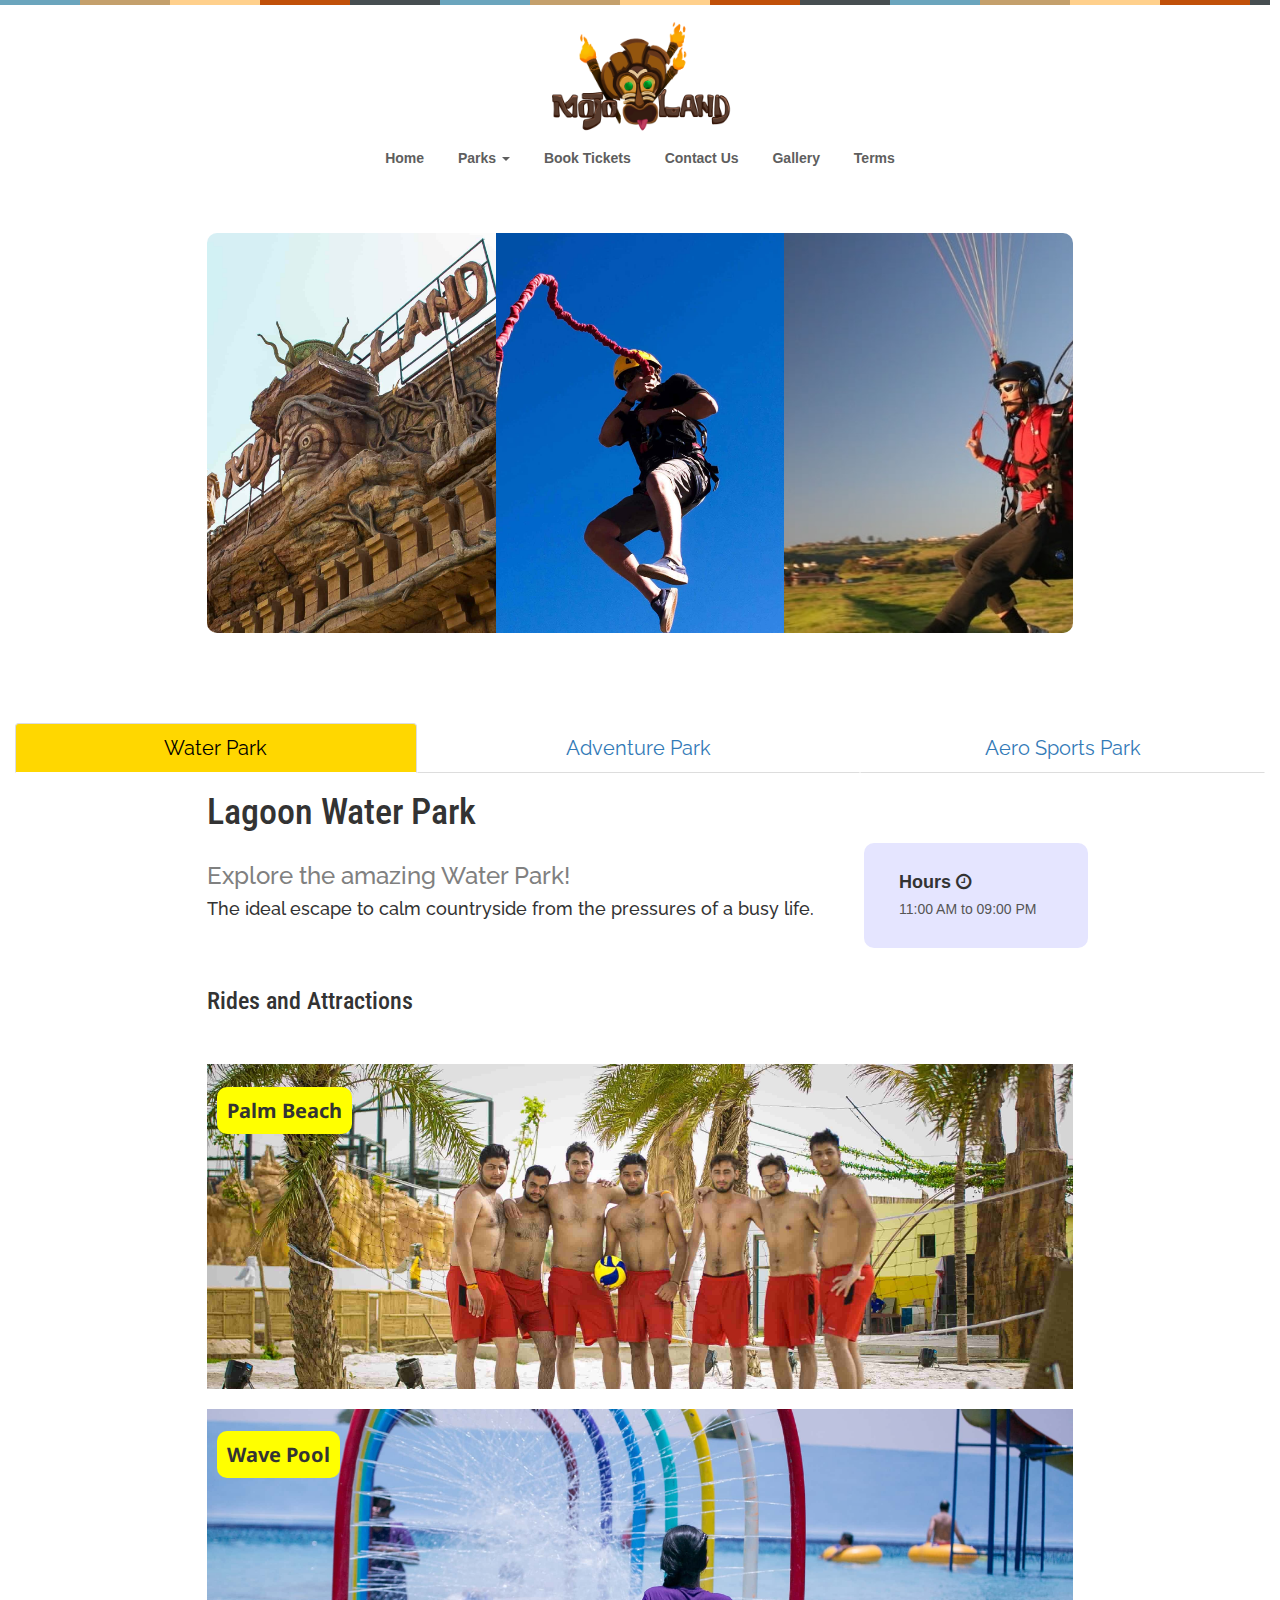
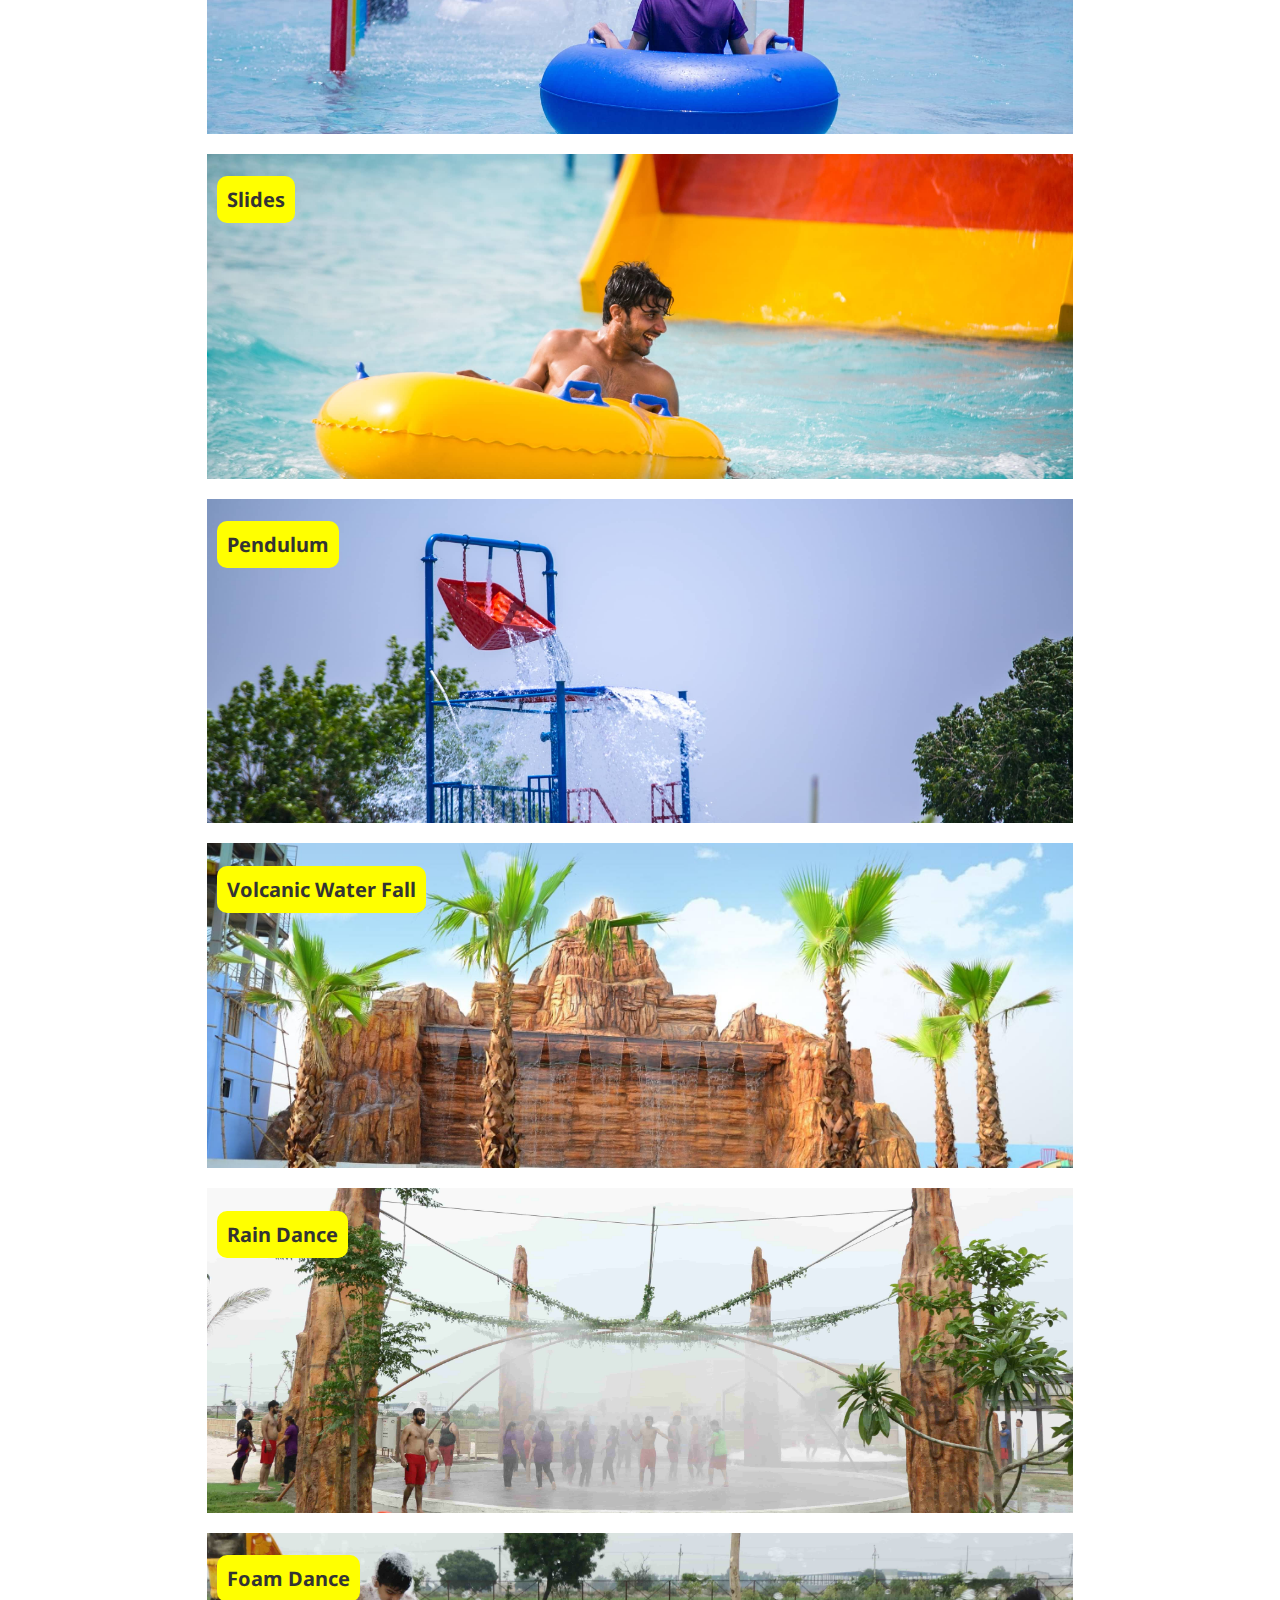
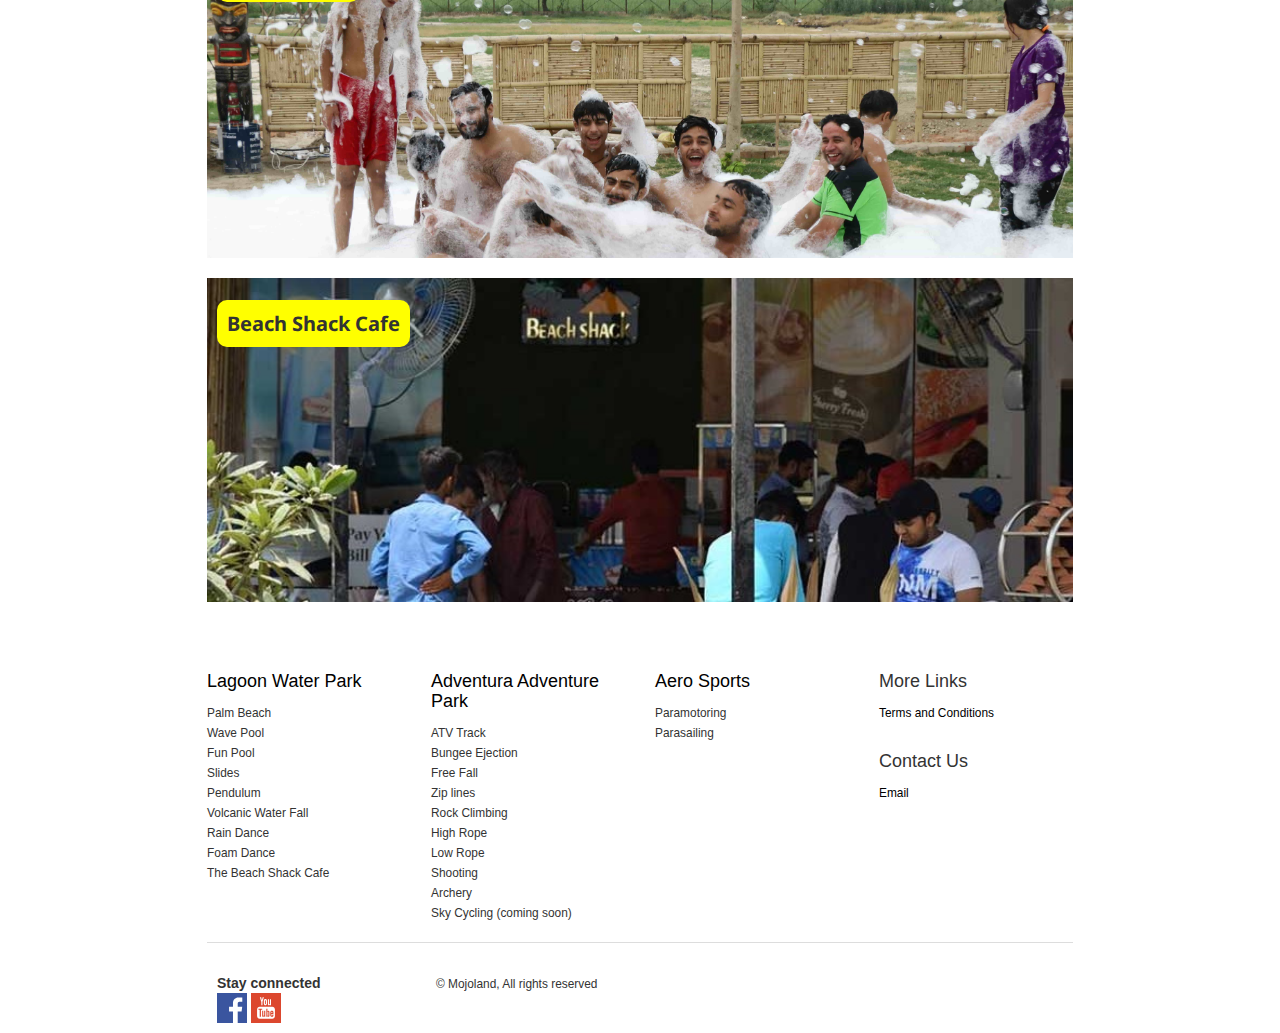
<file: parks.html>
<!DOCTYPE html>
    <html lang="en">
        <head>
            <meta charset="utf-8">
            <meta http-equiv="X-UA-Compatible" content="IE=edge">
            <meta name="viewport" content="width=device-width, initial-scale=1">
            <link rel='shortcut icon' type='image/x-icon' href='favicon.ico' />
            <title>Mojoland | Adventure Park</title>
            <link rel="stylesheet" href="css/bootstrap.min.css">
            <link rel="stylesheet" href="css/styles.css">
            <link rel="stylesheet" href="css/fa/css/font-awesome.min.css">
            <link href="https://fonts.googleapis.com/css?family=Raleway:500|Roboto+Condensed:700|Droid+Sans|Open+Sans" rel="stylesheet">
            <script src="https://ajax.googleapis.com/ajax/libs/jquery/3.2.1/jquery.min.js"></script>
            <script src="js/jquery.js"></script>
            <script src="js/bootstrap.min.js"></script>
            <style type="text/css">
                .icon-bar {
                    background-color: black;
                }
                .navbar-nav {
                    width: 100%;
                    text-align: center;
                }
                .navbar-nav > li {
                    float: none;
                    display: inline-block;
                }
                .container {
                    width:70%;
                }

                @media only screen 
                and (max-width: 800px) {
                    .container {
                        width: 100% !important;
                    }
                }

            </style>
            <script type="text/javascript">
                $(document).ready(function() {
                    var x = $(window).width() - $("#tabnav").width();
                    x /= 2;
                    $(".tabsfixed").css("left", x+"px");
                });
                $(window).resize(function() {
                    var x = $(window).width() - $("#tabnav").width();
                    x /= 2;
                    $(".tabsfixed").css("left", x+"px");
                });
                $(window).scroll(function() {
                    var a = $("#logo").height() + $("#navigation-bar").height();
                    if($(document).scrollTop() > a) {
                        $('#navigation-bar').addClass("topfixed");
                    }
                    if($(document).scrollTop() < (a - 100)) {
                        $('#navigation-bar').removeClass("topfixed");
                    }

                    if ($("#slidercontainer").css("display") != "none") {
                        var x = $("#logo").height() + $("#navigation-bar").height() + $("#slidercontainer").height();
                        if($(document).scrollTop() > x) {
                            $('#tabscontainer').addClass("tabsfixed");
                            $('#tabscontainer').removeClass("container");
                            var x = $(window).width() - $("#tabnav").width();
                            x /= 2;
                            $(".tabsfixed").css("left", x+"px");
                            $(".tabsfixed").css("top", $("#navigation-bar").height() + "px");
                        }
                        if($(document).scrollTop() < (x - 100)) {
                            $('#tabscontainer').removeClass("tabsfixed");
                            $('#tabscontainer').addClass("container");
                        }
                    }
                });

                $(function() {
                    $('#gmap-holder').click(function(e) {
                        $(this).find('iframe').css('pointer-events', 'all');
                    }).mouseleave(function(e) {
                        $(this).find('iframe').css('pointer-events', 'none');
                    });
                });

                $(function() {
                    var hash = location.hash;
                    if (hash && hash != '#') {
                        hash = hash.substr(1);
                        openpark(hash);
                        $('html, body').animate({
                            scrollTop: 0
                        }, 1000);
                    }
                });

                function openparkfromurl() {
                    var hash = location.hash;
                    if (hash && hash != '#') {
                        hash = hash.substr(1);
                        openpark(hash);
                        $('html, body').animate({
                            scrollTop: 0
                        }, 1000);
                    }
                }

                function openpark(parkname) {
                    id = "#" + parkname + "tab";
                    if ($(id).hasClass("active"))
                        return;
                    $("#lagoonwaterpark").slideUp();
                    $("#adventurepark").slideUp();
                    $("#aerosports").slideUp();
                    id = "#" + parkname;
                    $(id).slideDown();
                    $("#lagoonwaterparktab").removeClass("active");
                    $("#adventureparktab").removeClass("active");
                    $("#aerosportstab").removeClass("active");
                    id = "#" + parkname + "tab";
                    $(id).addClass("active");
                    id = "#" + parkname + "attractions";
                    $("#lagoonwaterparkattractions").removeClass("ridesandattractions");
                    $("#adventureparkattractions").removeClass("ridesandattractions");
                    $("#aerosportsattractions").removeClass("ridesandattractions");
                    $(id).addClass("ridesandattractions");
                }

                $(document).ready(function() {
                    $("#adventurepark").css("display", "none");
                    $("#aerosports").css("display", "none");
                })

            </script>
        </head>
        <body>
            <div id="top-line-wrap">
                <div id="top-line">
                    <div class="chunk">&nbsp;<span class="filler" style="background-color: rgb(107, 165, 189); height: 10px;"></span></div>
                    <div class="chunk">&nbsp;<span class="filler" style="background-color: rgb(196, 160, 108); overflow: hidden; height: 10px; background-position: initial initial; background-repeat: initial initial;"></span></div>
                    <div class="chunk">&nbsp;<span class="filler" style="background-color: rgb(255, 208, 140); height: 10px; overflow: hidden; background-position: initial initial; background-repeat: initial initial;"></span></div>
                    <div class="chunk">&nbsp;<span class="filler" style="background-color: rgb(193, 80, 9); overflow: hidden; height: 10px; background-position: initial initial; background-repeat: initial initial;"></span></div>
                    <div class="chunk">&nbsp;<span class="filler" style="background-color: rgb(71, 78, 81); overflow: hidden; height: 10px; background-position: initial initial; background-repeat: initial initial;"></span></div>
                    <div class="chunk">&nbsp;<span class="filler" style="background-color: rgb(107, 165, 189); overflow: hidden; height: 10px; background-position: initial initial; background-repeat: initial initial;"></span></div>
                    <div class="chunk">&nbsp;<span class="filler" style="background-color: rgb(196, 160, 108); overflow: hidden; height: 10px; background-position: initial initial; background-repeat: initial initial;"></span></div>
                    <div class="chunk">&nbsp;<span class="filler" style="background-color: rgb(255, 208, 140); height: 10px; overflow: hidden; background-position: initial initial; background-repeat: initial initial;"></span></div>
                    <div class="chunk">&nbsp;<span class="filler" style="background-color: rgb(193, 80, 9); overflow: hidden; height: 10px; background-position: initial initial; background-repeat: initial initial;"></span></div>
                    <div class="chunk">&nbsp;<span class="filler" style="background-color: rgb(71, 78, 81); overflow: hidden; height: 10px; background-position: initial initial; background-repeat: initial initial;"></span></div>
                    <div class="chunk">&nbsp;<span class="filler" style="background-color: rgb(107, 165, 189); height: 10px; overflow: hidden; background-position: initial initial; background-repeat: initial initial;"></span></div>
                    <div class="chunk">&nbsp;<span class="filler" style="background-color: rgb(196, 160, 108); height: 10px; overflow: hidden; background-position: initial initial; background-repeat: initial initial;"></span></div>
                    <div class="chunk">&nbsp;<span class="filler" style="background-color: rgb(255, 208, 140); height: 10px; overflow: hidden; background-position: initial initial; background-repeat: initial initial;"></span></div>
                    <div class="chunk">&nbsp;<span class="filler" style="background-color: rgb(193, 80, 9); height: 10px; overflow: hidden; background-position: initial initial; background-repeat: initial initial;"></span></div>
                    <div class="chunk">&nbsp;<span class="filler" style="background-color: rgb(71, 78, 81); overflow: hidden; height: 10px; background-position: initial initial; background-repeat: initial initial;"></span></div>
                    <div class="chunk">&nbsp;<span class="filler" style="background:#6ba5bd"></span></div>
                    <div class="chunk">&nbsp;<span class="filler" style="background:#c4a06c"></span></div>
                    <div class="chunk">&nbsp;<span class="filler" style="background:#ffd08c"></span></div>
                    <div class="chunk">&nbsp;<span class="filler" style="background:#c15009"></span></div>
                    <div class="chunk">&nbsp;<span class="filler" style="background:#474e51"></span></div>
                    <div class="chunk">&nbsp;<span class="filler" style="background:#6ba5bd"></span></div>
                    <div class="chunk">&nbsp;<span class="filler" style="background:#c4a06c"></span></div>
                    <div class="chunk">&nbsp;<span class="filler" style="background:#ffd08c"></span></div>
                    <div class="chunk">&nbsp;<span class="filler" style="background:#c15009"></span></div>
                    <div class="chunk">&nbsp;<span class="filler" style="background:#474e51"></span></div>
                    <div class="chunk">&nbsp;<span class="filler" style="background:#6ba5bd"></span></div>
                    <div class="chunk">&nbsp;<span class="filler" style="background:#c4a06c"></span></div>
                    <div class="chunk">&nbsp;<span class="filler" style="background:#ffd08c"></span></div>
                    <div class="chunk">&nbsp;<span class="filler" style="background:#c15009"></span></div>
                    <div class="chunk">&nbsp;<span class="filler" style="background:#474e51"></span></div>
                </div>
            </div>
            <div id="logo" align="center"><br>
                <a href="index.html"><img src="img/logo.png" width="200" alt="Mojoland logo"></a>
            </div>
            <nav class="navbar" id="navigation-bar" style="margin-bottom: 0px; border: 0px;">
                <div class="container-fluid">
                    <div class="navbar-header">
                        <button type="button" class="navbar-toggle collapsed" data-toggle="collapse" data-target="#bs-example-navbar-collapse-1" aria-expanded="false">
                            <span class="sr-only">Toggle navigation</span>
                            <span class="icon-bar"></span>
                            <span class="icon-bar"></span>
                            <span class="icon-bar"></span>
                        </button>
                    </div>

                    <div class="collapse navbar-collapse" id="bs-example-navbar-collapse-1">
                        <ul class="nav navbar-nav">
                            <li class="active"><a href="index.html">Home <span class="sr-only">(current)</span></a></li>
                            <li class="dropdown">
                                <a href="parks.html" class="dropdown-toggle" data-toggle="dropdown" role="button" aria-haspopup="true" aria-expanded="false">Parks <span class="caret"></span></a>
                                <ul class="dropdown-menu">
                                    <li><a href="parks.html#lagoonwaterpark" onclick="location.reload();">Lagoon Water Park</a></li>
                                    <li role="separator" class="divider"></li>
                                    <li><a href="parks.html#adventurepark" onclick="location.reload();">Adventure Park</a></li>
                                    <li role="separator" class="divider"></li>
                                    <li><a href="parks.html#aerosports" onclick="location.reload();">Aero Sports Park</a></li>
                                </ul>
                            </li>
                            <li><a href="booktickets.html">Book Tickets</a></li>
                            <li><a href="contact.html">Contact Us</a></li>
                            <li><a href="gallery.html">Gallery</a></li>
                            <li><a href="terms.html">Terms</a></li>
                        </ul>
                    </div>
                </div>
            </nav>
            <div class="container" id="slidercontainer" >
                <div class="accordion">
                    <ul>
                        <li>
                            <div> <a style="cursor: pointer;">
                                <p>Description 1</p>
                            </a> </div>
                        </li>
                        <li>
                            <div> <a style="cursor: pointer;">
                                <p>Description 2</p>
                            </a> </div>
                        </li>
                        <li>
                            <div> <a style="cursor: pointer;">
                                <p>Description 3</p>
                            </a> </div>
                        </li>
                    </ul>
                </div>
            </div>
            <div id="scrolltothisdiv"></div>
            <style>
                ul#tabnav li.active a{
                    background: gold;
                    color: black;
                }
            </style>
            <div class="container" id="tabscontainer" style="width: 100%;">
                <br><br>
                <div class="row">
                    <div class="col-sm-12">
                        <ul id="tabnav" class="nav nav-tabs nav-justified" style="font-family: 'Raleway', sans-serif; font-size: 20px;">
                            <li class="active" id="lagoonwaterparktab"><a style="cursor: pointer;" onclick="openpark('lagoonwaterpark');">Water Park</a></li>
                            <li id="adventureparktab"><a style="cursor: pointer;" onclick="openpark('adventurepark');">Adventure Park</a></li>
                            <li id="aerosportstab"><a style="cursor: pointer;" onclick="openpark('aerosports');">Aero Sports Park</a></li>
                        </ul>
                    </div>
                </div>
            </div>
            <div id="content-wrapper">
                <div class="container tabcontent" id="lagoonwaterpark">
                    <div class="row">
                        <div>
                            <div class="col-sm-12">
                                <h1 style="font-family: 'Roboto Condensed', sans-serif;">Lagoon Water Park</h1>
                            </div>
                        </div>
                    </div>
                    <div class="row">
                        <div class="col-md-9 col-lg-9" style="padding-right: 30px;">
                            <div class="row" style="font-family: 'Raleway', sans-serif;">
                                <div class="col-sm-12">
                                    <h3 style="color: gray;">Explore the amazing Water Park!</h3>
                                    <h4>The ideal escape to calm countryside from the pressures of a busy life.</h4>
                                </div>
                            </div>
                        </div>
                        <div class="col-md-3 col-lg-3">
                            <div class="row" class="timings" style="background-color: #E5E5FF; border-radius: 10px; padding: 20px;">
                                <div class="col-md-12 col-lg-12 col-sm-12 col-xs-12">
                                    <h4><strong>Hours <i class="fa fa-clock-o" aria-hidden="true"></i></strong></h4>
                                    <h5 style="color: #555;">11:00 AM to 09:00 PM</h5>
                                </div>
                            </div>
                        </div>
                    </div>
                    <div class="row">
                        <br>
                        <div class="col-sm-12 ridesandattractions" id="lagoonwaterparkattractions">
                            <h3 style="font-family: 'Roboto Condensed', sans-serif;">Rides and Attractions</h3><br>
                        </div>
                    </div>
                    <div class="park-details">
                        <div class="row">
                            <img src="img/resized/lagoon/palmbeach.jpg" alt="Palm Beach" class="img-responsive">
                            <div class="details">
                                <span class="attractionname">Palm Beach</span><br><br>
                                <span class="attractiontime">11:00 am to 05:00 pm</span>
                            </div>
                        </div>
                        <div class="row">
                            <img src="img/resized/lagoon/wavepool.jpg" alt="Wave Pool" class="img-responsive">
                            <div class="details">
                                <span class="attractionname">Wave Pool</span><br><br>
                                <span class="attractiontime">12:00 pm to 12:15 pm</span><br><br>
                                <span class="attractiontime">02:30 pm to 02:45 pm</span><br><br><span class="attractiontime">05:00 pm to 05:15 pm</span>
                            </div>
                        </div>
                        <div class="row">
                            <img src="img/resized/lagoon/slides.jpg" alt="Slides" class="img-responsive">
                            <div class="details">
                                <span class="attractionname">Slides</span><br><br>
                                <span class="attractiontime">11:00 am to 09:00 pm</span>
                            </div>
                        </div>
                        <div class="row">
                            <img src="img/resized/lagoon/pendulum.jpg" alt="Pendulum" class="img-responsive">
                            <div class="details">
                                <span class="attractionname">Pendulum</span><br><br>
                                <span class="attractiontime">11:00 am to 09:00 pm</span>
                            </div>
                        </div>
                        <div class="row">
                            <img src="img/resized/lagoon/waterfall.jpg" alt="Volcanic Water Fall" class="img-responsive">
                            <div class="details">
                                <span class="attractionname">Volcanic Water Fall</span><br><br>
                                <span class="attractiontime">12:45 pm to 01:00 pm</span><br><br>
                                <span class="attractiontime">03:15 pm to 03:30 pm</span><br><br><span class="attractiontime">05:45 pm to 06:00 pm</span>
                            </div>
                        </div>
                        <div class="row">
                            <img src="img/resized/lagoon/raindance.jpg" alt="Rain Dance" class="img-responsive">
                            <div class="details">
                                <span class="attractionname">Rain Dance</span><br><br>
                                <span class="attractiontime">12:30 pm to 12:45 pm</span><br><br>
                                <span class="attractiontime">03:00 pm to 03:15 pm</span><br><br><span class="attractiontime">05:30 pm to 05:45 pm</span>
                            </div>
                        </div>
                        <div class="row">
                            <img src="img/resized/lagoon/foamdance.jpg" alt=Foam Dance"" class="img-responsive">
                            <div class="details">
                                <span class="attractionname">Foam Dance</span><br><br>
                                <span class="attractiontime">12:15 pm to 12:30 pm</span><br><br>
                                <span class="attractiontime">02:45 pm to 03:00 pm</span><br><br><span class="attractiontime">05:15 pm to 05:30 pm</span>
                            </div>
                        </div>
                        <div class="row">
                            <img src="img/resized/lagoon/beachshack.jpg" alt="Beach Shack Cafe" class="img-responsive" width="100%">
                            <div class="details">
                                <span class="attractionname">Beach Shack Cafe</span><br><br>
                            </div>
                        </div>
                    </div>
                </div>
                <div class="container tabcontent" id="adventurepark">
                    <div class="row">
                        <div class="col-sm-12">
                            <h1 style="font-family: 'Roboto Condensed', sans-serif;">Adventura Adventure Park</h1>
                        </div>
                    </div>
                    <div class="row">
                        <div class="col-md-9 col-lg-9">
                            <div class="row"  style="font-family: 'Raleway', sans-serif;">
                                <div class="col-sm-12">
                                    <h3 style="color: gray;">Explore the amazing Adventure Park!</h3>
                                    <h4>The ideal escape to calm countryside from the pressures of a busy life.</h4>
                                </div>
                            </div>
                        </div>
                        <div class="col-md-3 col-lg-3">
                            <div class="row" style="background-color: #E5E5FF; border-radius: 10px; padding: 20px;">
                                <div class="col-md-12 col-lg-12">
                                    <h4><strong>Hours <i class="fa fa-clock-o" aria-hidden="true"></i></strong></h4>
                                    <h5 style="color: #555;">11:00 AM to 06:00 PM</h5>
                                    <strong>Prices </strong><br>
                                    <small>Adults : Rs. 500</small>
                                    <br>
                                    <small>Children/Sr. Citizen : Rs. 400</small>
                                </div>
                            </div>
                        </div>
                    </div>
                    <div class="row">
                        <br>
                        <div class="col-sm-12" id="adventureparkattractions">
                            <h3 style="font-family: 'Roboto Condensed', sans-serif;">Rides and Attractions</h3><br>
                        </div>
                    </div>
                    <div class="park-details">
                        <div class="row">
                            <img src="img/resized/adventura/ATV.jpg" alt="ATV" class="img-responsive">
                            <div class="details">
                                <span class="attractionname">ATV</span><br><br>
                                <span class="attractiontime">Kids : Rs. 300 (2 laps)</span><br><br>
                                <span class="attractiontime">Adults : Rs. 400 (2 laps)</span>
                            </div>
                        </div>
                        <div class="row">
                            <img src="img/resized/adventura/bungeeejection.jpg" alt="Bungee Ejection" class="img-responsive" width="100%">
                            <div class="details">
                                <span class="attractionname">Bungee Ejection</span><br><br>
                            </div>
                        </div>
                        <div class="row">
                            <img src="img/resized/adventura/freefall.jpg" alt="Free Fall" class="img-responsive" width="100%">
                            <div class="details">
                                <span class="attractionname">Free Fall</span><br><br>
                            </div>
                        </div>
                        <div class="row">
                            <img src="img/resized/adventura/ziplining.jpg" alt="Zip Lining" class="img-responsive" width="100%">
                            <div class="details">
                                <span class="attractionname">Zip Lining</span><br><br>
                            </div>
                        </div>
                        <div class="row">
                            <img src="img/resized/adventura/rockclimbing.jpg" alt="Rock Climbing" class="img-responsive" width="100%">
                            <div class="details">
                                <span class="attractionname">Rock Climbing</span><br><br>
                            </div>
                        </div>
                        <div class="row">
                            <img src="img/resized/adventura/highrope.jpg" alt="High Rope" class="img-responsive" width="100%">
                            <div class="details">
                                <span class="attractionname">High Rope</span><br><br>
                            </div>
                        </div>
                        <div class="row">
                            <img src="img/resized/adventura/lowrope.jpg" alt="Low Rope" class="img-responsive" width="100%">
                            <div class="details">
                                <span class="attractionname">Low Rope</span><br><br>
                            </div>
                        </div>
                        <div class="row">
                            <img src="img/resized/adventura/archery.jpg" alt="Low Rope" class="img-responsive" width="100%">
                            <div class="details">
                                <span class="attractionname">Archery</span><br><br>
                            </div>
                        </div>
                        <div class="row">
                            <img src="img/resized/adventura/shooting.jpg" alt="Low Rope" class="img-responsive" width="100%">
                            <div class="details">
                                <span class="attractionname">Shooting</span><br><br>
                            </div>
                        </div>
                    </div>
                </div>
                <div class="container tabcontent" id="aerosports">
                    <div class="row">
                        <div>
                            <div class="col-sm-12">
                                <h1 style="font-family: 'Roboto Condensed', sans-serif;">Aero Sports Park</h1>
                            </div>
                        </div>
                    </div>
                    <div class="row">
                        <div class="col-md-9 col-lg-9">
                            <div class="row" style="font-family: 'Raleway', sans-serif;">
                                <div class="col-sm-12">
                                    <h3 style="color: gray;">Explore the amazing Aero Sports Park!</h3>
                                    <h4>The ideal escape to calm countryside from the pressures of a busy life.</h4>
                                </div>
                            </div>
                        </div>
                        <div class="col-md-3 col-lg-3">
                            <div class="row" style="background-color: #E5E5FF; border-radius: 10px; padding: 20px;">
                                <div class="col-md-12 col-lg-12">
                                    <h4><strong>Hours <i class="fa fa-clock-o" aria-hidden="true"></i></strong></h4>
                                    <h5 style="color: #555;">11:00 AM to 06:00 PM</h5>
                                </div>
                            </div>
                        </div>
                    </div>
                    <div class="row">
                        <br>
                        <div class="col-sm-12" id="aerosportsattractions">
                            <h3 style="font-family: 'Roboto Condensed', sans-serif;">Attractions</h3><br>
                        </div>
                    </div>
                    <div class="park-details">
                        <div class="row">
                            <img src="img/resized/Aero/paramotoring.jpg" alt="Para Motoring" class="img-responsive" width="100%">
                            <div class="details">
                                <span class="attractionname">Para-Motoring</span>
                            </div>
                        </div>
                        <div class="row">
                            <img src="img/resized/Aero/parasailing.jpg" alt="Para Sailing" class="img-responsive" width="100%">
                            <div class="details">
                                <span class="attractionname">Para-Sailing</span>
                            </div>
                        </div>
                    </div>
                </div>
            </div>
            <div class="container" id="footercontainer">
                <div class="row">
                    <br><br>
                    <div class="col-md-3 col-lg-3 col-sm-6 col-xs-6">
                        <h4><a href="parks.html#lagoonwaterpark" onclick="window.location.href = 'parks.html#lagoonwaterpark';openparkfromurl();">Lagoon Water Park</a></h4>
                        <small>
                            Palm Beach <br>
                            Wave Pool <br>
                            Fun Pool <br>
                            Slides <br>
                            Pendulum <br>
                            Volcanic Water Fall <br>
                            Rain Dance <br>
                            Foam Dance <br>
                            The Beach Shack Cafe <br>
                        </small>
                    </div>
                    <div class="col-md-3 col-lg-3 col-sm-6 col-xs-6">
                        <h4><a href="parks.html#adventurepark" onclick="window.location.href = 'parks.html#adventurepark'; openparkfromurl();">Adventura Adventure Park</a></h4>
                        <small>
                            ATV Track <br>
                            Bungee Ejection <br>
                            Free Fall <br>
                            Zip lines <br>
                            Rock Climbing <br>
                            High Rope <br>
                            Low Rope <br>
                            Shooting <br>
                            Archery <br>
                            Sky Cycling (coming soon) <br>
                        </small>
                    </div>
                    <div class="col-md-3 col-lg-3 col-sm-6 col-xs-6">
                        <h4><a href="parks.html#aerosports" onclick="window.location.href = 'parks.html#aerosports'; openparkfromurl();">Aero Sports</a></h4>
                        <small>
                            Paramotoring <br>
                            Parasailing <br>
                        </small>
                    </div>
                    <div class="col-md-3 col-lg-3 col-sm-6 col-xs-6">
                        <h4>More Links</h4>
                        <small>
                            
                            <a href="terms.html">Terms and Conditions </a><br>
                        </small>
                        <br>
                        <h4>Contact Us</h4>
                        <small>
                            <a href="mailto:team@mojoland.in">Email </a><br>
                        </small>
                    </div>
                </div>
                <hr style="background-color: #ddd; color: #ddd; border-color: #ddd;">
                <div class="row" style="padding: 10px;">
                    <div class="col-md-3 col-lg-3">
                        <strong>Stay connected</strong><br>
                        <a href="https://www.facebook.com/Mojo-Land-610345755805118/"><img src="img/social-icons/facebook.svg" alt="Facebook" height="30px"></a>
                        <a href="https://www.youtube.com/channel/UCivHSzns8I2aza8bUl8K0PQ"><img src="img/social-icons/youtube.svg" alt="Youtube" height="30px"></a>
                    </div>
                    <div class="col-md-9 col-lg-9">
                        <small>&copy; Mojoland, All rights reserved</small>
                    </div>
                </div>
            </div>
        </body>
    </html>
</file>
<file: css/styles.css>
.homepage-hero-module {
    border-right: none;
    border-left: none;
    position: relative;
}
.no-video .video-container video,
.touch .video-container video {
    display: none;
}
.no-video .video-container .poster,
.touch .video-container .poster {
    display: block !important;
    
}
.video-container {
    position: relative;
    bottom: 0%;
    left: 0%;
    height: 100%;
    width: 100%;
    overflow: hidden;
    background: #000;
    max-width: 100%;
}


.video-container .poster img {
    width: 100%;
    bottom: 0;
    position: absolute;
}
.video-container .filter {
    z-index: 100;
    position: absolute;
    background: rgba(0, 0, 0, 0.4);
    width: 100%;
}
.video-container .title-container {
    z-index: 10;
    position: absolute;
    bottom: 10%;
    /*left:0;*/
    width: 100%;
    text-align: center;
    color: #fff;
}


.slot
{
    position: relative;
    display: inline-block;
    width: 200px;
    height: 50px;
    background: #404647;
    border-radius: 2px;
}

.slot:after
{
    content: "";
    display: block;
    position: absolute;
    top: 50%;
    left: 20%;
    width: 60%;
    height: 10px;
    margin: -5px 0 0;
    background: #17191A;
    border-radius: 5px;
    box-shadow: inset 0 -5px #222526;
}

.ticket
{
    display: block;
    position: absolute;
    z-index: 1;
    top: 50%;
    left: 25%;
    width: 50%;
    height: 140px;
    line-height: 140px;
    vertical-align: middle;
    margin: -5px 0 0;
    background: #C282C3;
    text-decoration: none;
}

.ticket:before, .ticket:after, .ticket > b, .ticket > c, .ticket > d
{
    content: "";
    display: block;
    position: absolute;
    bottom: -10px;
    left: 3px;
    width: 14px;
    height: 14px;
    background: white;
    border-radius: 100%;
}

.ticket:after { left: 23px; }
.ticket > b { left: 43px; }
.ticket > c { left: 63px; }
.ticket > d { left: 83px; }

.ticket > em
{
    display: block;
    position: absolute;
    top: 25px;
    right: 25px;
    bottom: 25px;
    left: 25px;
    background: #B471B5;
}

.ticket > em > b, .ticket > em > c
{
    display: block;
    position: relative;
}

.ticket > em > b:before, .ticket > em > b:after, .ticket > em > c:before, .ticket > em > c:after
{
    content: "";
    display: block;
    position: absolute;
    top: -8px;
    left: -8px;
    width: 16px;
    height: 16px;
    background: #C282C3;
    border-radius: 100%;
}

.ticket > em > b:after
{
    left: auto;
    right: -8px;
}

.ticket > em > c
{
    position: absolute;
    right: 0;
    bottom: 0;
    left: 0;
}

.ticket > em > c:after
{
    left: auto;
    right: -8px;
}

.ticket > label
{
    display: block;
    position: absolute;
    top: 0;
    left: 100px;
    width: 140px;
    height: 100px;
    line-height: 100px;
    vertical-align: middle;
    -webkit-transform-origin: 0 0;
    -webkit-transform: rotate(90deg);
    color: #A164A2;
    font-weight: bold;
    cursor: pointer;
}

.blockHead:after {
    color: #404647;
    border-left: 25px solid;
    border-top: 25px solid transparent;
    border-bottom: 25px solid transparent;
    display: inline-block;
    content: '';
    position: absolute;
    right: -25px;
    top: 0;
}
.blockHead {
    background-color: #404647;
    /*width: 150px; */
    height: 50px;
    line-height: 50px;
    display: inline-block;
    position: relative;
    left: 202px;
}
.blocktext {
    color: white;
    font-weight: bold;
    padding-left: 10px;
    font-family: Arial;
    font-size: 11;
}

.popover-markup .popover{
    width:150%;
}

.popover-markup label{
    padding:0px;
}

.container{
    margin:0px auto;
}


.topfixed {
    transition: all 0.3s ease;
    min-height: 55px;
    padding-top: 5px !important;
    padding-bottom: 5px !important;
    top: 0;
    z-index: 101;
    position: fixed;
    width: 100%;
    background: white;
    border-bottom: 10px solid rgba(0, 0, 0, 0.1);
}

.zoomonhover {
    overflow: hidden;
}

.zoomonhover div.testclass{
    overflow: hidden;
    padding-bottom: 0 !important;
    padding-top: 0 !important;
}
.testclass2 {
    overflow: hidden;
}

.zoomonhover > div {
    position: relative;
}

.zoomonhover img{
    -webkit-transition: all 0.6s ease;
    -moz-transition: all 0.6s ease;
    -ms-transition: all 0.6s ease;
    -o-transition: all 0.6s ease;
    transition: all 0.6s ease;
}

.zoomonhover img:hover {
    -webkit-filter: blur(5px);
    filter: blur(5px);
    -webkit-transform: scale(1.1);
    -moz-transform: scale(1.1);
    -ms-transform: scale(1.1);
    -o-transform: scale(1.1);
    transform: scale(1.1);
}

span.imgcaption {
    margin:0 5px;
    padding:10px;
    z-index: 10;
    color: white;
    background-image: linear-gradient(rgba(0,0,0,0), black);
    left:0;
    position: absolute;
    -webkit-transition: all 0.7s ease;
    -moz-transition: all 0.7s ease;
    -ms-transition: all 0.7s ease;
    -o-transition: all 0.7s ease;
    transition: all 0.7s ease;
}
span.imgcaption:hover {
    bottom:0;
}

span.imgcaption:hover + img {
    -webkit-filter: blur(5px);
    filter: blur(5px);
    -webkit-transform: scale(1.1);
    -moz-transform: scale(1.1);
    -ms-transform: scale(1.1);
    -o-transform: scale(1.1);
    transform: scale(1.1);
}

#top-line-wrap {overflow:hidden; width:100%; position:absolute; height:40px; z-index:3;margin:-5px -10px 0px -10px;}
#top-line { position:absolute; width:2700px;}
#top-line .chunk {  width:90px; height:40px; display:block; float:left; position:relative;}
#top-line .filler {height:10px; position:absolute; width:100%; left:0; top:0;}


.accordion {
    border-radius: 10px;
    width: 100%;
    height: 400px;
    overflow: hidden;
    margin: 50px auto;
}

.accordion ul {
    width: 100%;
    display: table;
    table-layout: fixed;
    margin: 0;
    padding: 0;
}

.accordion ul li {
    display: table-cell;
    vertical-align: bottom;
    position: relative;
    width: 16.666%;
    height: 400px;
    background-repeat: no-repeat;
    background-position: center center;
    transition: all 500ms ease;
}

.accordion ul li div {
    display: block;
    overflow: hidden;
    width: 100%;
}

.accordion ul li div a {
    display: block;
    height: 400px;
    width: 100%;
    position: relative;
    z-index: 3;
    vertical-align: bottom;
    padding: 15px 20px;
    box-sizing: border-box;
    color: #fff;
    text-decoration: none;
    font-family: Open Sans, sans-serif;
    transition: all 200ms ease;
}

.accordion ul li div a * {
    opacity: 0;
    margin: 0;
    width: 100%;
    text-overflow: ellipsis;
    position: relative;
    z-index: 5;
    white-space: nowrap;
    overflow: hidden;
    -webkit-transform: translateX(-20px);
    transform: translateX(-20px);
    -webkit-transition: all 400ms ease;
    transition: all 400ms ease;
}

.accordion ul li div a h2 {
    font-family: Montserrat, sans-serif;
    text-overflow: clip;
    font-size: 24px;
    text-transform: uppercase;
    margin-bottom: 2px;
    top: 160px;
}

.accordion ul li div a p {
    top: 160px;
    font-size: 13.5px;
}

.accordion ul li:nth-child(1) { background-image: url("../img/resized/slider/1.jpg"); background-size: cover;}

.accordion ul li:nth-child(2) { background-image: url("../img/resized/adventura/freefall.jpg"); background-size: cover;}

.accordion ul li:nth-child(3) { background-image: url("../img/resized/Aero/paramotoring.jpg"); background-size: cover;}


.accordion ul:hover li { width: 8%; }

.accordion ul:hover li:hover { width: 60%; }

.accordion ul:hover li:hover a { background: rgba(0, 0, 0, 0.4); }

.accordion ul:hover li:hover a * {
    opacity: 1;
    -webkit-transform: translateX(0);
    transform: translateX(0);
}


@media screen and (max-width: 600px) {

    .accordion { height: auto; }

    .accordion ul li,
    .accordion ul li:hover,
    .accordion ul:hover li,
    .accordion ul:hover li:hover {
        position: relative;
        display: table;
        table-layout: fixed;
        width: 100%;
        -webkit-transition: none;
        transition: none;
    }

}

.tabcontent {
    -webkit-transition: opacity 0.2s ease;
    -moz-transition: opacity 0.2s ease;
    -ms-transition: opacity 0.2s ease;
    -o-transition: opacity 0.2s ease;
    transition: opacity 0.2s ease;
}

img.galleryimg {
    width: 33%;
    margin: 2px;
}

.grid {
    background: #fff;
}

/* clear fix */
.grid:after {
    content: '';
    display: block;
    clear: both;
}

/* ---- .grid-item ---- */

.grid-sizer,
.grid-item {
    width: 33.3333%;
}

.grid-item {
    float: left;
    padding: 2px;
}


.grid-item img {
    display: block;
    max-width: 100%;
}

@media only screen and (max-width: 768px) {
    .grid-item {
        width: 100%;
    }
}



.park-details .row {
    
    margin: 20px 0;
    position: relative;
    overflow: hidden;
    -webkit-transition : all 0.3s ease;
    -moz-transition : all 0.3s ease;
    -ms-transition : all 0.3s ease;
    -o-transition : all 0.3s ease;
    transition : all 0.3s ease;
}

.park-details .row div.details {
    font-family: "Droid Sans", sans-serif;
    font-weight: bold;
    font-size:  20px;
    position: absolute;
    z-index: 10;
    top: 10%;
}

.details span {
    background-color: yellow;
    padding:10px;
    margin:10px;
    border-radius: 10px;
    -webkit-transition : all 0.3s ease;
    -moz-transition : all 0.3s ease;
    -o-transition : all 0.3s ease;
    -ms-transition : all 0.3s ease;
    transition: all 0.3s ease;
}

.attractiontime {
    opacity: 0;
    -webkit-transition: opacity 0.4s ease;
    -moz-transition: opacity 0.4s ease;
    -ms-transition: opacity 0.4s ease;
    -o-transition: opacity 0.4s ease;
    transition: opacity 0.4s ease;
}

.park-details .row:hover .attractiontime {
    opacity: 1;
}

.park-details .row img {
    -webkit-transition: all 1s ease;
    -moz-transition: all 1s ease;
    -ms-transition: all 1s ease;
    -o-transition: all 1s ease;
    transition: all 1s ease;
}

.park-details .row:hover img {
    -webkit-transform: scale(1.1);
    -moz-transform: scale(1.1);
    -ms-transform: scale(1.1);
    -o-transform: scale(1.1);
    transform: scale(1.1);
}

.tabsfixed {
    transition: all 0.3s ease;
    z-index: 100;
    position: fixed;
    background: white;
}
a#fullvideolink {
    background: rgba(0, 0, 0, 0.3);
    border-radius: 50px;
    border: 5px solid white;
    color: white;
    padding: 10px 50px;
    cursor: pointer;
    -webkit-transition: all 0.4s ease;
    -moz-transition: all 0.4s ease;
    -ms-transition: all 0.4s ease;
    -o-transition: all 0.4s ease;
    transition: all 0.4s ease;
    font-family: "Roboto Condensed", sans-serif;
}
a#fullvideolink:hover {
    text-decoration: none;
    background: rgba(0,0,0, 1);
}

@media screen and (max-width: 992px) {
    h3#fullvideotext {
        font-size: 18px;
    }
    a#fullvideolink {
        padding: 5px 25px;
        border: 2px solid white;
    }
}

@media screen and (max-width: 768px) {
    h3#fullvideotext {
        font-size: 16px;
    }
    a#fullvideolink {
        padding: 3px 10px;
        border: 2px solid white;
    }
}

.video-container {
    overflow: hidden;
}

.close-btn span{
    z-index: 100;
    position: absolute;
    right: 1%;
    background-color: rgba(255, 255, 255, 0.7);
    padding: 10px;
    border-radius: 50%;
}

nav li a {
    -webkit-transition: all 0.2s ease;
    -moz-transition: all 0.2s ease;
    -ms-transition: all 0.2s ease;
    -o-transition: all 0.2s ease;
    transition: all 0.2s ease;
    border-radius: 10px 10px 0 0;
    color: #5e5e5e;
    font-weight: bolder;
}
nav li a:hover {
    color: #2e6da4;

}

ul.dropdown-menu li a {
    border-radius: 0;
    font-weight: bold;
}
.dropdown-menu li a:hover {
    background-color : #0f0f0f;
    color : yellow;
}

@media only screen and (max-width: 700px) {
    #slidercontainer {
        display: none;
    }
    #slidercontainer li{
        height:0;
    }

}



@media only screen and (max-width: 950px) {
    .details {
        font-size: 13px !important;
    }
    .details span {
        padding: 5px;
        border-radius: 5px;
    }
    .park-details .row {
        margin: 2px;
    }
}

@media print {
    video::-webkit-media-controls {
        display: none;
    }
}

@media only screen and (max-width: 1400px) {
    .blockHead {
        display: none;
        visibility: hidden;
    }
}

@media only screen and (max-width: 1200px) {
    #ticketwrapper {
        display: none;
        visibility: hidden;
    }
}

@media only screen and ()

#footercontainer {
    color: #000000;
}

#footercontainer a {
    color: #000000;
}

@media only screen 
and (max-width: 700px) {
    .container {
        width: 100% !important;
    }
}

#contact-form-wrapper {
    position: absolute;
    bottom: -100px;
    height: 50%;
    width: 100%;
}

#contact-form {
    background: white;
    width: 60%;
    height: 100%;
}


@media only screen and (max-width: 420px) {
    .park-details .row {
        height: 300px;
    }
    .park-details .row img {
        height: 100%;
        -webkit-transform: scale(2.4, 1);
        -moz-transform: scale(2.4, 1);
        -ms-transform: scale(2.4, 1);
        -o-transform: scale(2.4, 1);
        transform: scale(2.4, 1);
    }
    .park-details .row:hover img {
        -webkit-transform: scale(2.4, 1);
        -moz-transform: scale(2.4, 1);
        -ms-transform: scale(2.4, 1);
        -o-transform: scale(2.4, 1);
        transform: scale(2.4, 1);
    }

    .attractiontime {
        opacity: 1;
    }
}
</file>
